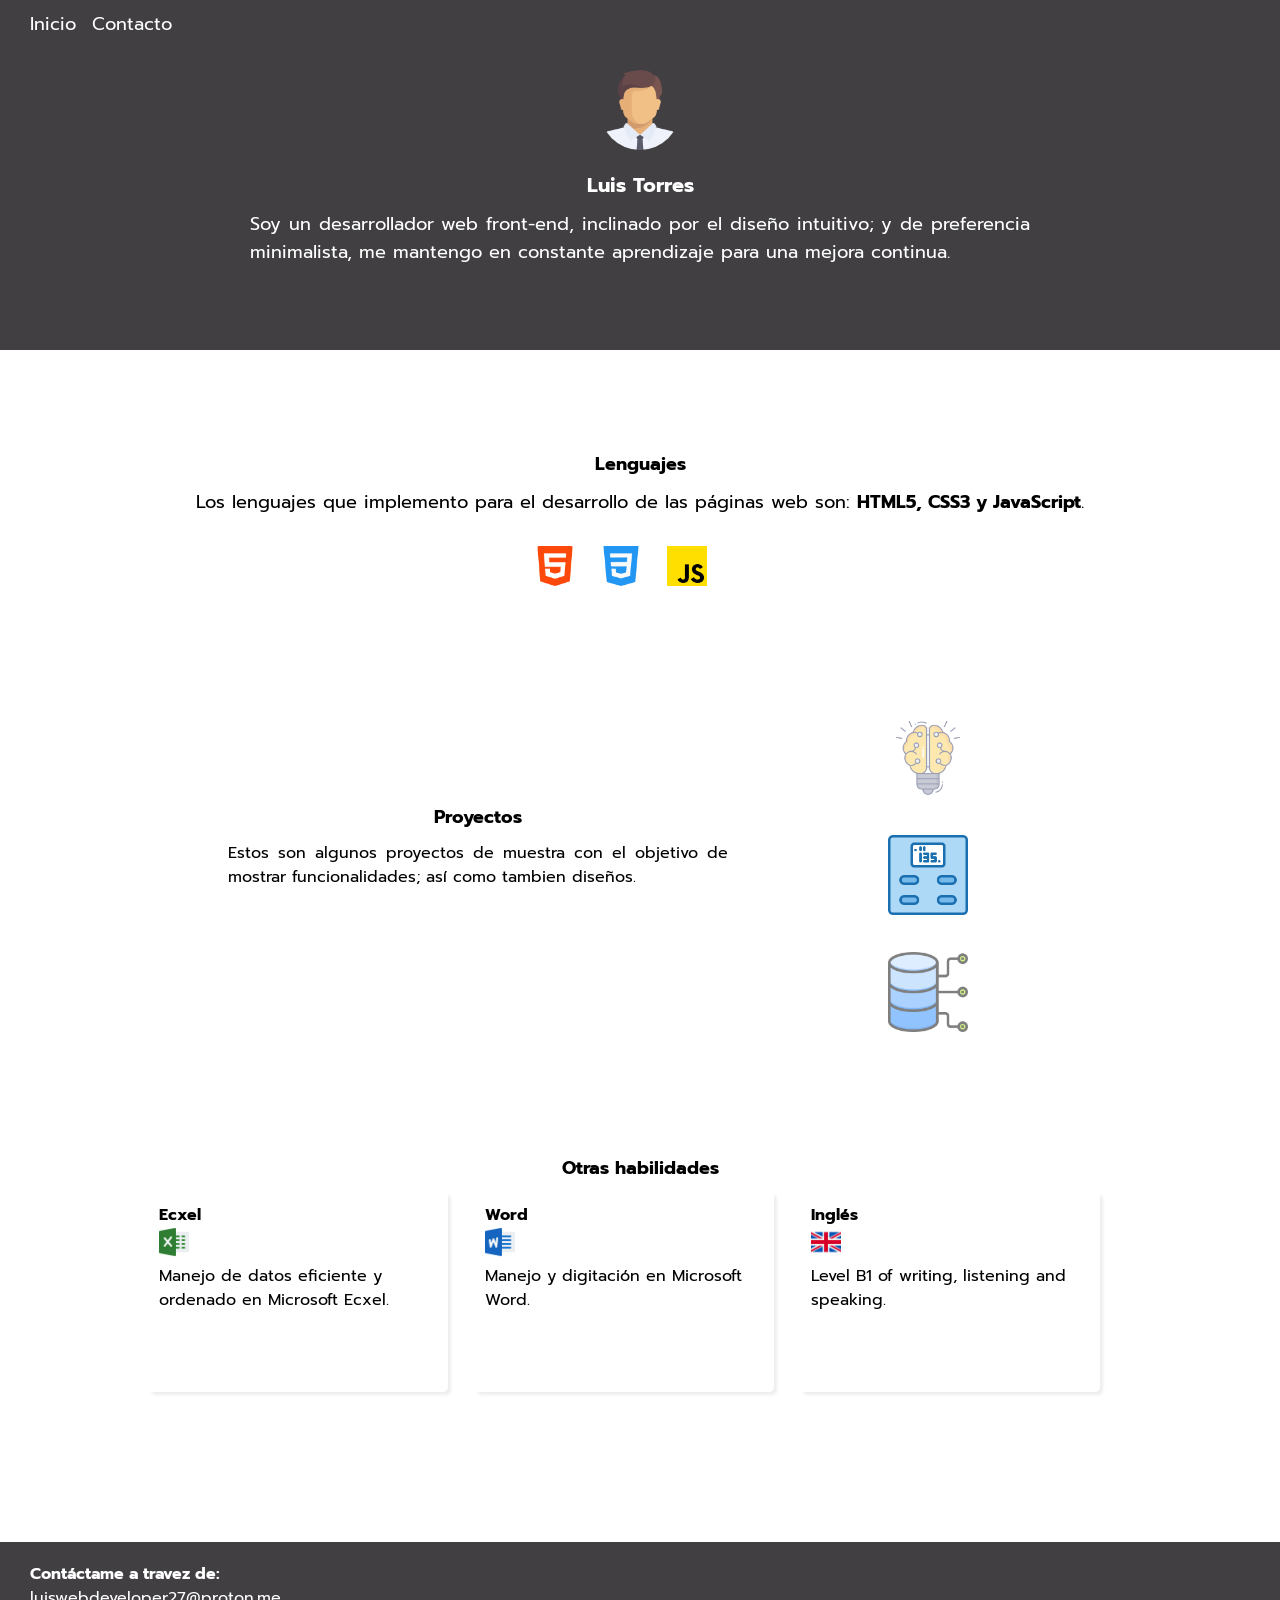
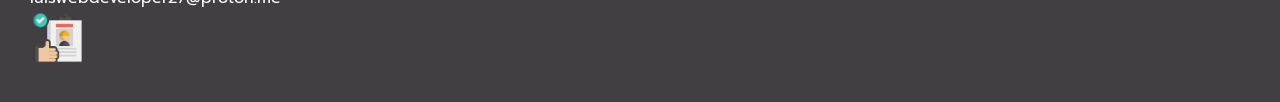
<file: index.html>
<!DOCTYPE html>
<html lang="en">

<head>
    <meta charset="UTF-8">
    <meta http-equiv="X-UA-Compatible" content="IE=edge">
    <meta name="viewport" content="width=device-width, initial-scale=1.0">
    <link rel="stylesheet" href="/estilos/main.css">
    <title>Luis Torres</title>
</head>

<body>
     <!--Cabecera-->
    <header class="header">
        <ol>
            <a href="#section-one">
                <li id="inicio">Inicio</li>
            </a>
            <a href="#icon">
                <li>Contacto</li>
            </a>
        </ol>
    </header>

     <!--Sección del Banner-->
    <section id="section-one">

        <div class="avatar">
            <img src="img/personaje.png" alt="">
        </div>

        <div class="description">
            <h1>Luis Torres</h1>
            <p>
                Soy un desarrollador web front-end, inclinado por el diseño intuitivo; y de preferencia minimalista, 
                me mantengo en constante aprendizaje para una mejora continua.
            </p>
        </div>

    </section>

    <!--Contenedor principal, contiene las secciones de lenguajes, proyectos y otras habilidades-->
    <div class="main-contenedor">
        <section class="sections">

            <div class="tecnologies">
                <h2>Lenguajes</h2>
                <p>Los lenguajes que implemento para el desarrollo de las páginas web son: <span> HTML5, CSS3 y JavaScript</span>.</p>
            </div>

            <div class="tegnologies-icons">
                <ol>
                    <li><img src="img/html icon.png" alt=""> </li>
                    <li><img src="img/css icon.png" alt=""></li>
                    <li><img src="img/js icon.png" alt=""></li>
                </ol>
            </div>

        </section>

        <section class="sections">

            <div class="description-proyects">
                <h2>Proyectos</h2>
                <p>Estos son algunos proyectos de muestra con el objetivo de mostrar funcionalidades; así como tambien diseños.
                </p>
            </div>

            <div class="apps">
                <ol>
                       <a href="/apps/sgrade/sgrade.html"><li><img class="app-null" src="img/SG.png" title="SmartGrade"></li></a>
                    
                    <a href="apps/imc/imc.html">
                       <li><img src="/img/imc.png" title="IMC calculator"></li>
                    </a>
                    
                       <li><img class="app-null" src="img/db.png" title="Local Database"></li> 
                </ol>
            </div>

        </section>


        <section class="sections">

            <h2>Otras habilidades</h2>
            <div class="others">
                <h3>Ecxel</h3>
                <img src="img/excel.png" class="others-icons">
                <p>Manejo de datos eficiente y ordenado en Microsoft Ecxel.</p>
            </div>

            <div class="others">
                <h3>Word</h3>
                <img src="img/word.png" class="others-icons">
                <p>Manejo y digitación en Microsoft Word.</p>
            </div>

            <div class="others">
                <h3>Inglés</h3>
                <img src="img/english.png" class="others-icons">
                <p>Level B1 of writing, listening and speaking. </p>
            </div>

        </section>

    </div>

        <!--Pié de página-->
    <footer class="footer">

        <div class="cv">
            <h5>Contáctame a travez de:</h5>
            <p>luiswebdeveloper27@proton.me</p>
            <img id="icon" src="img/cv.png" alt="">
        </div>

    </footer>
    
</body>

</html>
</file>
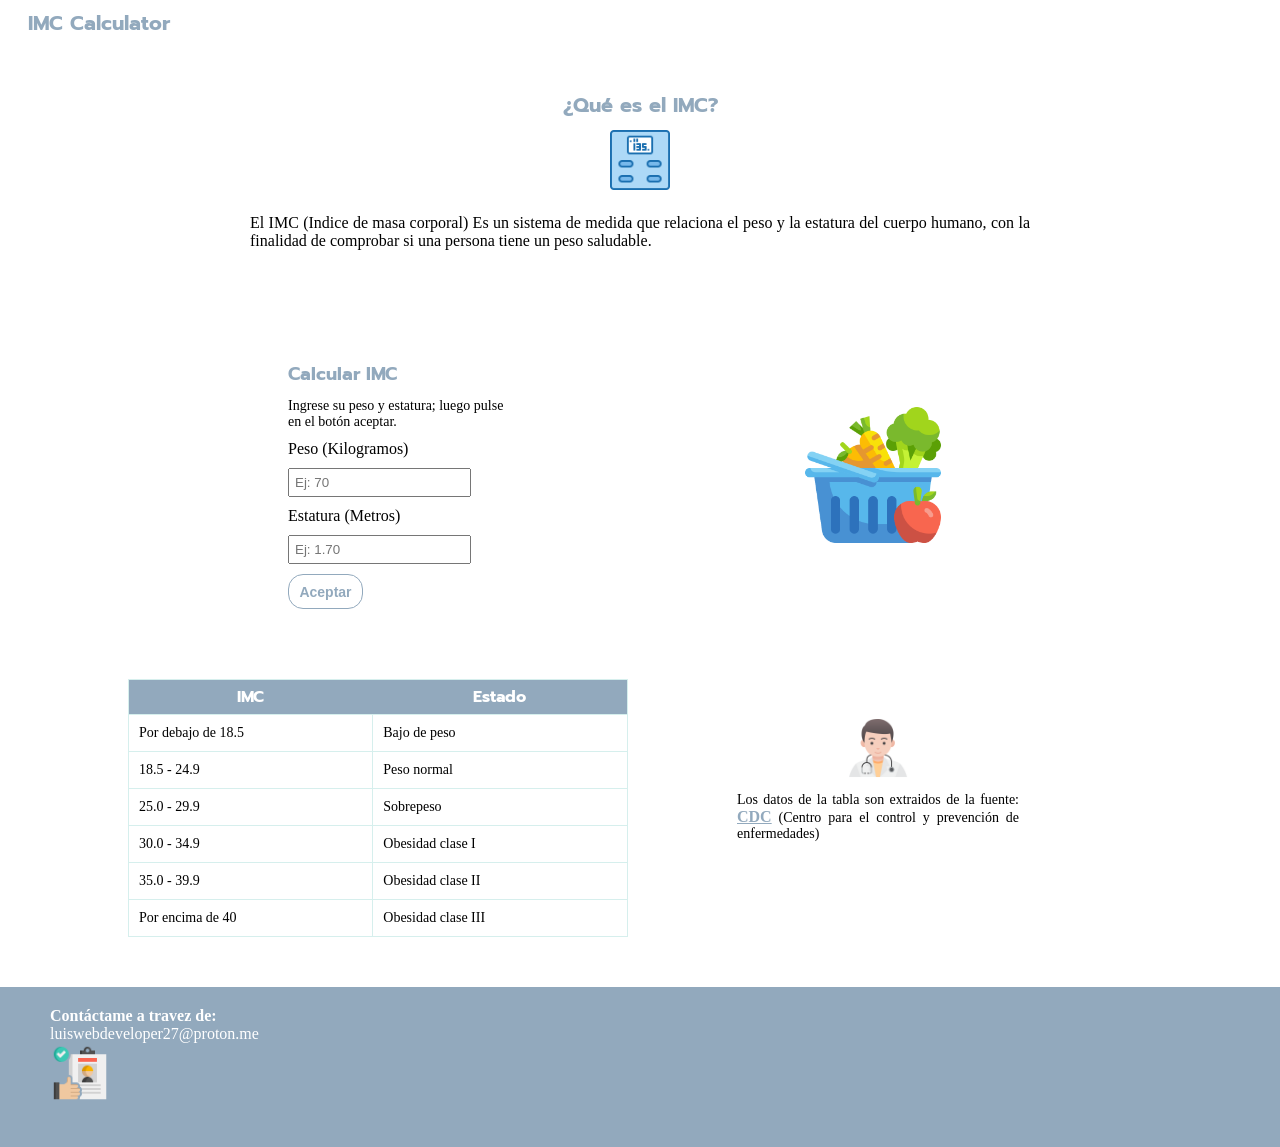
<file: apps/imc/imc.html>
<!DOCTYPE html>
<html lang="es">

<head>
    <meta charset="UTF-8">
    <meta http-equiv="X-UA-Compatible" content="IE=edge">
    <meta name="viewport" content="width=device-width, initial-scale=1.0">
    <link rel="stylesheet" href="imc.css">
    <title>IMC</title>
</head>


<body>
    <!--Cabecera-->
    <header class="header">
        <h1>IMC Calculator</h1>
    </header>

    <!--Contenedor principal-->
    <div class="main-contenedor">

        <!--Sección que contiene la presentación de la app-->
        <section class="main-section">
            <div class="div-info">

                <h2>¿Qué es el IMC?</h2>

                <div class="div-logo">
                    <img src="img/logo.png">
                </div>

                <p> El IMC (Indice de masa corporal) Es un sistema de medida que relaciona el peso y la estatura del
                    cuerpo humano, con la finalidad
                    de comprobar si una persona tiene un peso saludable.</p>

            </div>
        </section>

        <div class="app-contenedor">
            <h3>Calcular IMC</h3>
            <p>Ingrese su peso y estatura; luego pulse en el botón aceptar.</p>
            <form id="formulario">
                <label for="peso">Peso (Kilogramos)</label>
                <input id="fieldPeso" class="textField" type="number" name="peso" placeholder="Ej: 70">

                <br>

                <label for="estatura">Estatura (Metros)</label>
                <input id="fieldEstatura" class="textField" type="number" name="estatura" placeholder="Ej: 1.70">

                <br>
                <button id="miBoton" type="button">Aceptar</button>
            </form>
            <p class="info-app" id="info-one"></p>
            <p class="info-app" id="info-two"></p>
            <p id="mensaje"></p>

        </div>

        <div class="img">
            <img src="/apps/imc/img/fruits-and-vegetables.png" alt="">
        </div>

        <!--Contenedor de la tabla-->
        <div class="div-table">

            <table id="tabla">
                <tr>
                    <th>IMC</th>
                    <th>Estado</th>
                </tr>

                <tr>
                    <td>Por debajo de 18.5</td>
                    <td>Bajo de peso</td>
                </tr>

                <tr>
                    <td>18.5 - 24.9</td>
                    <td>Peso normal</td>
                </tr>

                <tr>
                    <td>25.0 - 29.9</td>
                    <td>Sobrepeso</td>
                </tr>

                <tr>
                    <td>30.0 - 34.9</td>
                    <td>Obesidad clase I</td>
                </tr>

                <tr>
                    <td>35.0 - 39.9</td>
                    <td>Obesidad clase II</td>
                </tr>

                <tr>
                    <td>Por encima de 40</td>
                    <td>Obesidad clase III</td>
                </tr>
            </table>

        </div>

        <!--Contenedor de la fuente de información de la tabla-->
        <div class="fuente">
            <div class="avatar-contenedor">
                <img src="/apps/imc/img/doctor.png" alt="">
            </div>
            <p>Los datos de la tabla son extraidos de la fuente: <a target="_blank"
                    href="https://www.cdc.gov/healthyweight/spanish/assessing/index.html">CDC</a> (Centro para el control y prevención de enfermedades)</p>
        </div>



    </div>

    <!--Pié de página-->
    <footer class="footer">
        <div class="cv">
            <h5>Contáctame a travez de:</h5>
            <p>luiswebdeveloper27@proton.me</p>
            <img id="icon" src="/img/cv.png" alt="">
        </div>
    </footer>

    <!--Enlace Javascript-->
    <script src="imc.js"></script>
</body>

</html>
</file>
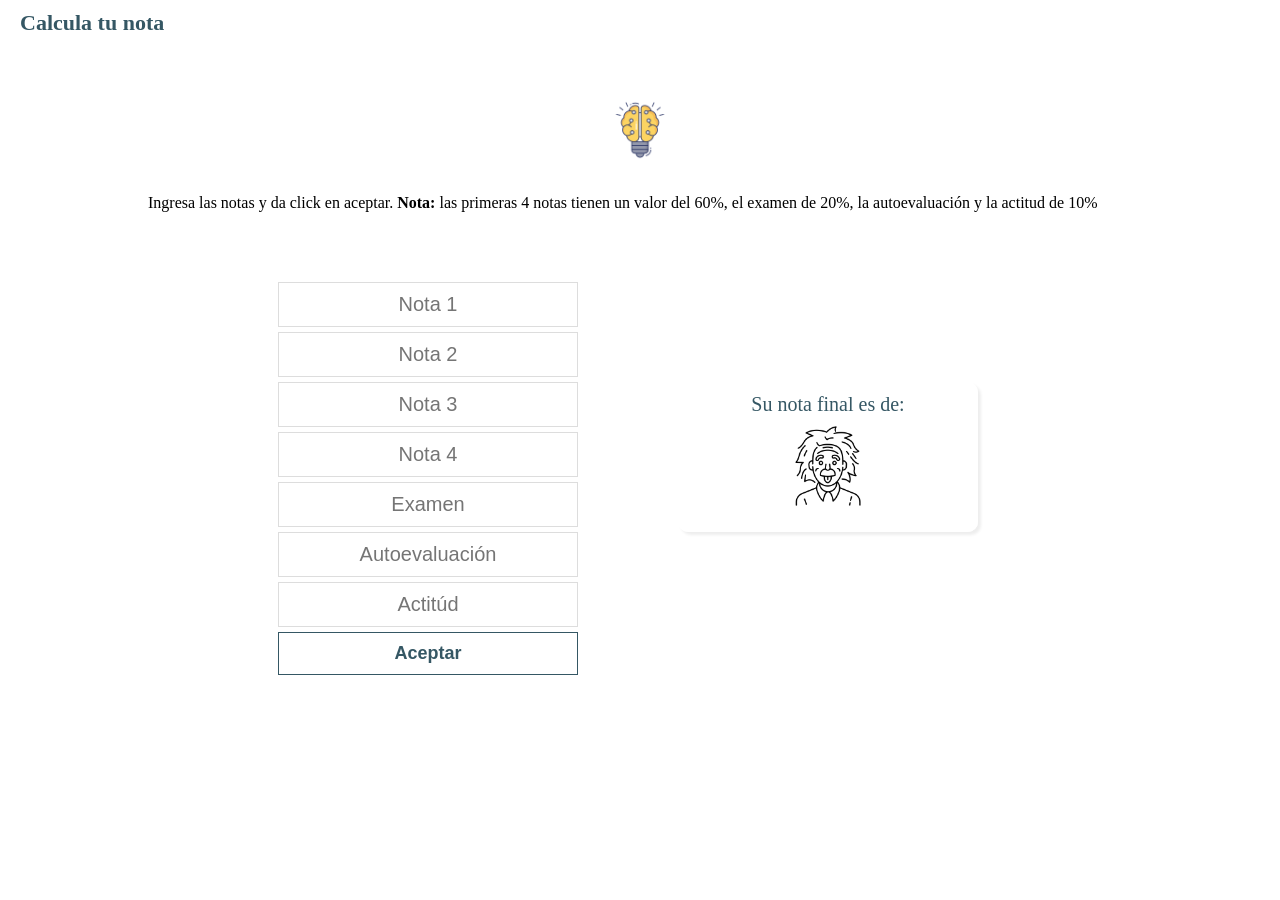
<file: apps/sgrade/calculator.html>
<!DOCTYPE html>
<html lang="en">

<head>
    <meta charset="UTF-8">
    <meta http-equiv="X-UA-Compatible" content="IE=edge">
    <meta name="viewport" content="width=device-width, initial-scale=1.0">
    <link rel="stylesheet" href="/apps/sgrade/style/calculator.css">
    <title>Calculator</title>
</head>

<body>

    <header class="header">
        <h1>Calcula tu nota</h1>
    </header>

    <div class="main-contenedor">

        <div class="logo-contenedor">
            <img src="/apps/sgrade/img/logo.png" alt="">

        </div>

        <div class="description">
            <p>Ingresa las notas y da click en aceptar. <span>Nota:</span> las primeras 4 notas tienen un valor del 60%,
                el examen de 20%, la autoevaluación y la actitud de 10%</p>
        </div>

        <div class="calculator-contenedor">

            <div class="tboxes">

                <form id="formulario">
                    <input type="text" required maxlength="3" placeholder="Nota 1" name="box1" id="box1">
                    <input type="text" required maxlength="3" placeholder="Nota 2" name="box2" id="box2">
                    <input type="text" required maxlength="3" placeholder="Nota 3" name="box3" id="box3">
                    <input type="text" required maxlength="3" placeholder="Nota 4" name="box4" id="box4">
                    <input type="text" required maxlength="3" placeholder="Examen" name="box5" id="box5">
                    <input type="text" required maxlength="3" placeholder="Autoevaluación" name="box6" id="box6">
                    <input type="text" required maxlength="3" placeholder="Actitúd" name="box7" id="box7">

                    <div class="boton-contenedor">
                        <button id="miBoton" type="button">Aceptar</button>
                    </div>
                </form>
            </div>


        </div>

        <div class="mensaje">
            <p id="muestra">Su nota final es de:</p>
            <div class="calculo" id="calculo">
                <img src="/apps/sgrade/img/einstein.png">
            </div>
        </div>
    </div>

    <script src="/apps/sgrade/calculator.js"></script>
</body>

</html>
</file>
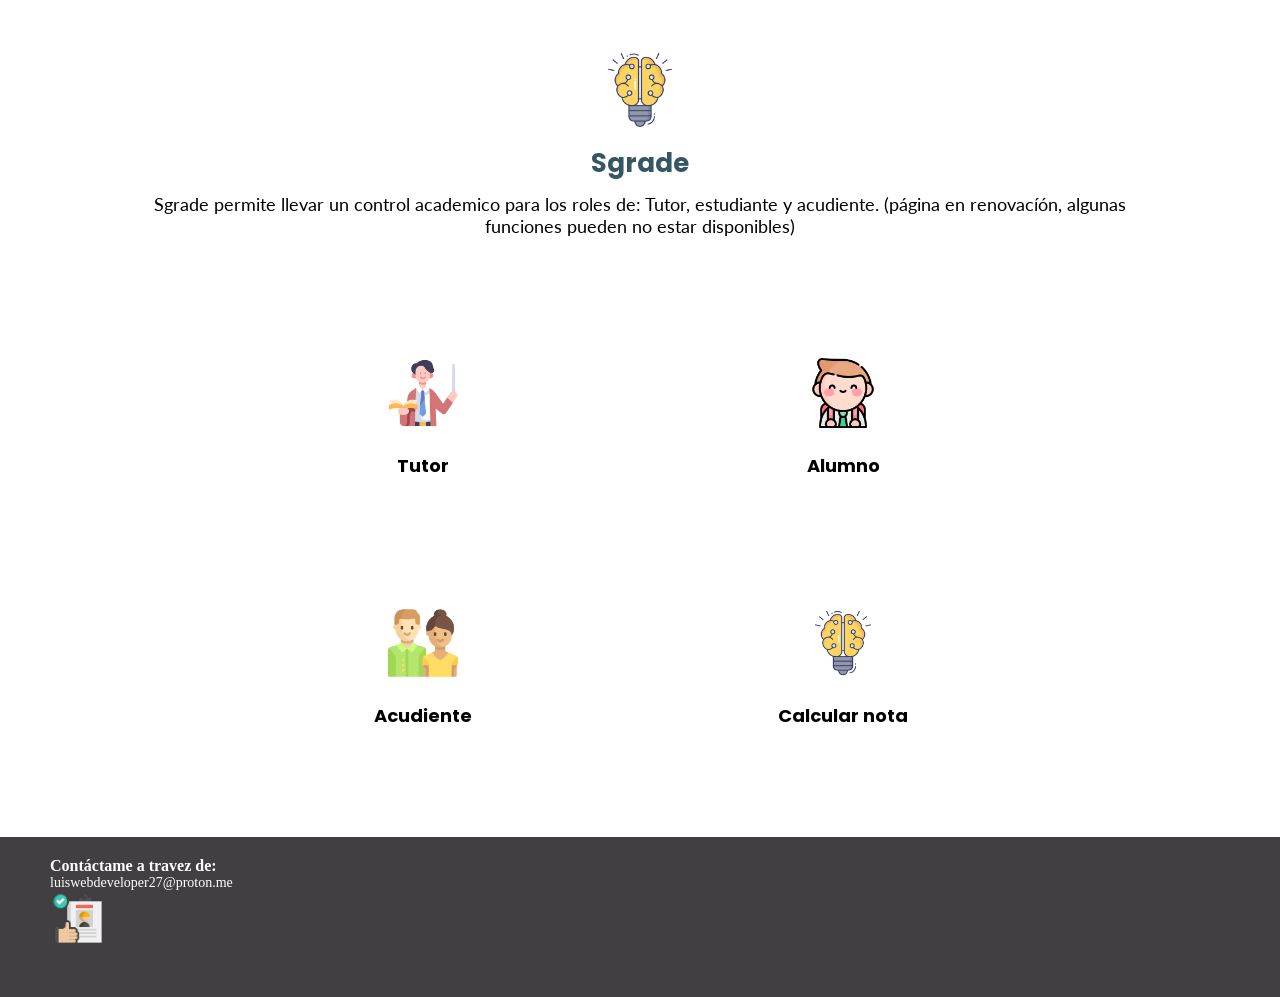
<file: apps/sgrade/sgrade.html>
<!DOCTYPE html>
<html lang="en">

<head>
    <meta charset="UTF-8">
    <meta http-equiv="X-UA-Compatible" content="IE=edge">
    <meta name="viewport" content="width=device-width, initial-scale=1.0">
    <link rel="stylesheet" href="/apps/sgrade/style/style.css">
    <title>Sgrade</title>
</head>

<body>
    <div class="main-contenedor">
        
        <section class="section">
            
            <div class="logo-contenedor">
                <img src="/apps/sgrade/img/logo.png">
            </div>
            <h1>Sgrade</h1>

            <div class="description-contenedor" >
                <p>Sgrade permite llevar un control academico para los roles de: Tutor, estudiante y acudiente. (página en renovacíón, algunas funciones pueden no estar disponibles)</p>
            </div>
        </section>

        <section class="section">
            <div class="user">
                <div class="avatar-contenedor">
                    <img src="/apps/sgrade/img/teacher.png">
                </div>
                <h3>Tutor</h3>
            </div>

            <div class="user">
                <div class="avatar-contenedor">
                    <img src="/apps/sgrade/img/student.png">
                </div>
                <h3>Alumno</h3>
            </div>

            <div class="user">
                <div class="avatar-contenedor">
                    <img src="/apps/sgrade/img/parents.png">
                </div>
                <h3>Acudiente</h3>
            </div>

          <a href="/apps/sgrade/calculator.html"><div class="user">
                <div class="avatar-contenedor">
                    <img src="/apps/sgrade/img/logo.png">
                </div>
                <h3>Calcular nota</h3>
            </div></a>
        </section>

    </div>

            <!--Pié de página-->
            <footer class="footer">

                <div class="cv">
                    <h5>Contáctame a travez de:</h5>
                    <p>luiswebdeveloper27@proton.me</p>
                    <img id="icon" src="/apps/sgrade/img/cv.png" alt="">
                </div>
            </footer>

    
</body>
</html>
</file>
<file: estilos/main.css>
@import url('https://fonts.googleapis.com/css2?family=Prompt&display=swap');

* {
    margin: 0px;
    padding: 0px;
    box-sizing: border-box;
    font-family: 'Prompt', sans-serif;
}

h5 {
    color: white;
    font-size: 16px;
}

h1{
    text-align: center;
    font-size: 22px;
    color: white;
    font-family: 'Prompt', sans-serif;
    
}
h2 {
    margin-bottom: 10px;
    text-align: center;
    font-size: 22px;
    font-family: 'Prompt', sans-serif;
}

h3{
    font-size: 16px;
}

a{
    text-decoration: none;
    color: white;
}

span{
    font-weight: bold;
}


.main-contenedor {
    width: 1024px;
    height: auto;
    margin: 0px auto;
}

.header {
    background-color: #413F42;
    width: 100%;
    height: 50px;
    margin-bottom: 50px;
    position: fixed;
}

#inicio{
    margin-left: 30px;
}

.header li{
    list-style: none;
    display: inline-block;
    padding-top: 10px;
    font-size: 18px;
    color: white;
    margin-left: 10px;
    
}

.header a{
    text-decoration: none;
}

.sections {
    width: inherit;
    height: auto;
    margin-bottom: 100px;
    float: left;
    clear: both;
}

#section-one {
    width: 100%;
    height: 350px;
    background-color: #413F42;
    padding-top: 50px;
    margin-bottom: 100px;
}

.description {
    width: 800px;
    height: 100px;
    margin: auto;
    margin-bottom: 20px;
}

.description p {
    font-size: 18px;
    padding: 10px;
    text-align: center;
    text-align: justify;
    color: white;
    
}

.avatar {
    border-radius: 50%;
    width: 80px;
    height: 80px;
    margin: 20px auto;
    margin-bottom: 20px;
}

.avatar img {
    width: inherit;
    height: inherit;
    border-radius: inherit;
}

.tecnologies {
    width: 1000px;
    height: auto;
    margin: auto;
}

.tecnologies p {
    text-align: center;
    font-size: 18px;
    margin-bottom: 20px;
}

.tegnologies-icons {
    width: 230px;
    margin: auto;
}

.tegnologies-icons img {
    width: 40px;
    height: 40px;

}

.tegnologies-icons li {
    list-style: none;
    text-align: center;
    padding: 10px;
    display: inline-block;

}

.description-proyects {
    width: 500px;
    height: 100px;
    float: left;
    margin: 100px 100px;
}

.description-proyects p {
    text-align: center;
    text-align: justify;
   
}

.apps {
    width: 200px;
    height: auto;
    float: left;
}


.apps img {
    width: 80px;
    height: 80px;
    transition: all ease-in-out 0.3s;
    
}

.apps .app-null{
    opacity: 0.5;
    cursor:default;
}

.apps a{
    color: black;
    text-align: center;
}

.apps li {
    list-style: none;
    text-align: center;
    padding: 15px;
    cursor: pointer;
}

.others{
    border: 1px solid white;
    width: 300px;
    height: 200px;
    display: inline-block;
    border-radius: 5px;
    box-shadow: 3px 3px 3px #EEEEEE;
    transition: all ease-in-out 0.3s;
    padding: 10px;
}

.others:hover{
    transform: scale(104%);
}

.others:first-child{
    margin-left: 50px;
}

.others:not(first-child){
    margin-left: 20px;
}

.others-icons{
    width: 30px;
    height: auto;   
}

.cv {
    width: 300px;
    height: auto;
    margin: 20px 30px;
}

.cv img {
    width: 60px;
    height: auto;
}

.footer {
    background-color: #413F42;
    width: 100%;
    height: 160px;
    float: left;
    clear: both;
}

.footer p {
    color: white;
}

/* diseño responsivo laptop*/

@media screen and (max-width:1440px){

    h1{
        font-size: 20px;  
    }
    h2 {
        font-size: 18px;
    }
    
    .apps img {
    width: 80px;
    height: auto;
    transition: all ease-in-out 0.3s;
    
    }
    
    .cv {
        width: 300px;
        height: auto;
        margin: 20px 30px;
    }
    
    .cv img {
        width: 55px;
        height: auto;
    }
    
    .footer {
        background-color: #413F42;
        width: 100%;
        margin-top: 50px;
        height: 160px;
        float: left;
        clear: both;
    }
}

@media screen and (max-width : 854px) {
    
    #inicio{
    margin-left: 20px;
    }
 
    h1{
        font-size: 20px;
    }

    h2 {
        font-size: 18px;
    }

    h3{
        font-size: 16px; 
    }
    
    h5{
        font-size: 14px;
    }

    .main-contenedor {
        width: 100%;
    }

    .header{
        height: 40px;
        
    }
    
    .header li {
        padding:8px 2px;
        font-size: 16px;
        margin-left: 10px;
    }
 
    #section-one {
        margin-bottom: 50px;
    }

    .avatar {
        width: 80px;
        height: 80px;
    }
    
    .avatar img {
        width: inherit;
        height: inherit;
        border-radius: inherit;
    }

    .description {
        width: 90%;
        height: auto;
        margin: auto;
        margin-bottom: 20px;
    }
    
    .description p {
        font-size: 15px;
        padding: 5px;
    }

    .sections {
        margin-bottom: 40px;
        float: left;
        clear: both;
    }
    
    .tecnologies {
        width: 90%;
    }
    
    .tecnologies p {
        text-align: center;
        text-align: justify;
        font-size: 15px;
    }
    
    .tegnologies-icons {
        width: 80%;
        margin: auto;
    }

    .tegnologies-icons li{
        display: block;
        padding: 15px;
    }
    
    .tegnologies-icons img {
        width: 35px;
        height: 35px;
    }
    
    .description-proyects {
        width: 90%;
        height: auto;
        float: left;
        margin: 0px 20px;
       
    }
    
    .description-proyects p {
        font-size: 15px;
    }
    
    .apps {
        width: 90%;
        height: auto;
        margin-left: 20px;
    }
    
    .apps img {
        width: 70px;
        height: 70px;
        opacity: 1;
    }
    
    .apps .app-null{
        opacity: 0.5;
        cursor:default;
    }

  
    .others{
        display: block;
        width: 90%;
        height: 150px;
    }

    .others:not(last-child){
        margin-bottom: 15px;
    }

    .others p{
        font-size: 16px;
    }
    
    
    .others-icons{
        width: 25px;
        height: auto;  
        margin: auto; 
    }

    .others:hover{
        transform: none;
    }
    
    .cv {
        width: 300px;
        height: auto;
        margin: 0px 10px;
        padding: 10px;
    }

    .cv img {
        width: 30px;
        height: auto;
    }

    .footer {
        width: 100%;
        height: 110px;
        margin-top: 20px;
    }

    .footer p {
        font-size: 14px;
        color: white;
    }
}
</file>
<file: apps/imc/imc.css>
@import url('https://fonts.googleapis.com/css2?family=Prompt&display=swap');

* {
    margin: 0px;
    padding: 0px;
    box-sizing: border-box;
}

#mensaje {
    text-align: center;
    font-size: 18px;
    margin-top: 10px;
    color: #92A9BD;
    font-family: 'Prompt', sans-serif;
    text-decoration: underline 2px #92A9BD;
}

.info-app {
    font-family: 'Prompt', sans-serif;
    
}

a {
    font-size: 16px;
    color: #92A9BD;
    text-decoration: underline;
    cursor: pointer;
    font-weight: bold;
}

h1 {
    font-size: 20px;
    margin-left: 20px;
    padding: 8px;
    font-family: 'Prompt', sans-serif;
    color: #92A9BD;
}

h2 {
    text-align: center;
    font-size: 20px;
    font-family: 'Prompt', sans-serif;
    margin-bottom: 10px;
    color: #92A9BD;
}

h3 {
    font-size: 18px;
    font-family: 'Prompt', sans-serif;
    margin-bottom: 10px;
    color: #92A9BD;
}

h5 {
    font-size: 16px;
    color: white;
}

.header {
    background-color: white;
    width: 100%;
    height: auto;
    position: fixed;
}

.main-section {
    padding-top: 80px;
    width: 100%;
    height: 300px;
}

.div-info {
    width: 800px;
    height: auto;
    margin: auto;
    padding: 10px;
}

.div-logo,
img {
    width: 60px;
    height: auto;
    margin: auto;
    margin-bottom: 10px;
}

.div-info p {
    text-align: center;
    text-align: justify;
    font-size: 16px;
}

.main-contenedor {
    width: 1024px;
    height: auto;
    margin: auto;
}

.app-contenedor {
    width: 250px;
    height: auto;
    padding: 10px;
    margin: 50px 150px;
    margin-bottom: 20px;
    float: left;
    
}

.app-contenedor p{
    font-size: 14px;
    margin-top: 5px;
    margin-bottom: 10px;
    
    
}

.img{
 
    float: left;
    width: 150px;
    height: 150px;
    margin-left: 120px;
    margin-top: 100px;
}

.img img{
    width: inherit;
    height: auto;
   
}


input {
    padding: 5px;
    margin-top: 10px;
    margin-bottom: 10px
}

button {
    border: 1px solid #92A9BD;
    border-radius: 15px;
    width: 75px;
    height: 35px;
    font-size: 14px;
    margin-bottom: 10px;
    font-weight: bold;
    background-color: white;
    color: #92A9BD;
    transition: 0.3s ease-in-out;
}

button:hover {
    background-color: #92A9BD;
    color: white;
}

.div-table {
    width: 500px;
    height: auto;
    margin-top: 20px;
    float: left;
}

table,
td,
tr {
    border: 1px solid #D6EFED;
    width: 500px;
    padding: 10px;
    border-collapse: collapse;
    font-size: 14px;
}

th {
    border-collapse: collapse;
    font-size: 16px;
    padding: 5px;
    font-family: 'Prompt', sans-serif;
    background-color: #92A9BD;
    color: white;
}

.fuente {
    border: 1px solid white;
    width: 300px;
    height: auto;
    padding: 8px;
    float: left;
    margin: 50px 100px;
    transition: 0.5s ease-in-out;
}

.fuente p{
    font-size: 14px;
    text-align: center;
    text-align: justify;
}

.fuente:hover {
    border-radius: 5px;
    box-shadow: 5px 5px 5px #EEEEEE;
    transform: scale(102%);
}

.avatar-contenedor {
    width: 60px;
    height: auto;
    margin: auto;
}

.avatar-contenedor img {
    width: inherit;
    height: auto;
}

.cv {
    width: 300px;
    height: auto;
    margin: 20px 50px;
}

.cv p {
    color: white;
}

.cv img {
    width: 60px;
    height: auto;
}

.footer {
    background-color: #92A9BD;
    width: 100%;
    height: 160px;
    float: left;
    clear: both;
    margin-top: 50px;

}

.footer p {
    color: white;
}

.bg-green{
    background-color: #C0EDA6;
    color: white;
    font-weight: bolder;
}

.bg-red{
    background-color: #FFA1A1;
    color: white;
    font-weight: bolder;
}

@media screen and (max-width : 854px) {

    .img{
        display: none;
    }

    #mensaje{
        font-size: 16px;
        
    }

    a{
        font-size: 14px;
    }

    h1 {
        margin-left: 10px;
        font-size: 16px;
        color: #92A9BD;
    }

    h2 {
        font-size: 16px;
    }

    .h3 {
        font-size: 16px;
    }

    h5 {
        font-size: 14px;
    }

    .header {
        background-color: white;
        width: 100%;
        height: auto;
        position: fixed;
    }

    .main-section {
        padding-top: 50px;
    }

    .main-contenedor {
        width: 100%;
    }

    .div-info {
        width: 90%;
    }

    .div-info p {
        font-size: 15px;
        text-align: center;
        text-align: justify;
    }

    .div-logo,
    img {
        width: 55px;
    }

    .app-contenedor {
        border: 1px solid #EEEEEE;
        border-radius: 10px;
        width: 90%;
        height: auto;
        padding: 10px;
        margin: auto;
        margin-top: 10px;
        margin-bottom: 20px;
        float: none;
    }

    button {
        width: 80px;
        height: 30px;
        font-size: 14px;
        transition: none;
    }

    input {
        width: 100px;
        padding: 5px;
        margin-bottom: 0px;
        margin-top: 5px;
        display: block;
    }

    .div-table {
        width: 100%;
        margin-top: 5px;
    }

    table,
    tr{
        width: 90%;
       
    }

    td,th{
        width: 30px;
        font-size: 14px;
        padding: 10px;
        font-size: 14px;
        text-align: center;
    }

    table {
        height: 80px;
        margin: auto;
    }

    .fuente {
        width: 90%;
        margin: 50px 20px;
        transition: none;
        border-radius: 5px;
        box-shadow: 5px 5px 5px #EEEEEE;
    }
    .fuente p{
        font-size: 14px;
    }

    .fuente:hover {
        transform: none;
    }

    .avatar-contenedor {
        width: 50px;
    }

    .cv {
        width: 300px;
        height: auto;
        margin: 0px 10px;
        padding: 10px;
    }

    .cv img {
        width: 30px;
        height: auto;
    }

    .footer {
        width: 100%;
        height: 110px;
        margin-top: 20px;
    }

    .footer p {
        font-size: 14px;
        color: white;
    }

}
</file>
<file: apps/sgrade/style/calculator.css>
*{
    margin: 0px;
    padding: 0px;
    box-sizing: border-box;
}

.header{
    background-color: white;
    width: 100%;
    height: 35px;
    position: fixed;
}

.main-contenedor{
    width: 1024px;
    height: auto;
    margin: auto;
    padding-top: 50px;
}

h1{
    font-size: 22px;
    color: #355764;
    margin-left: 20px;
    padding: 10px 0px;
}

.logo-contenedor{
    width: 60px;
    height: auto;
    margin: 50px auto;
    margin-bottom: 10px;
}

.logo-contenedor img{
    width: inherit;
}

.description{
    width: inherit;
    padding: 20px;
}

p{
    text-align: center;
    text-align: justify;
    font-size: 16px;
}

.calculator-contenedor{
    width: 300px;
    height: auto;
    margin-top: 50px;
    margin-left: 150px;
    float: left;  
}

.tboxes{
    width: inherit;
}

#formulario{
    width: inherit;
}

.tboxes input{
    width: inherit;
    padding: 10px;
    margin-bottom: 5px;
    font-size: 20px;
    text-align: center;
    border: 1px solid #DDDDDD;
}

button{
    border: 1px solid #355764;;
    width: 300px;
    padding: 10px;
    font-size: 18px;
    background-color: white;
    color: #355764;
    font-weight: bolder;
    transition: all ease-in-out 0.3s;
}

button:hover{
    background-color: #355764;
    color: white;
}

.mensaje{
    border: 1px solid white;
    border-radius: 10px;
    box-shadow: 3px 3px 3px #EEEEEE;
    width: 300px;
    height: 150px;
    margin-top: 150px;
    margin-left: 100px;
    float: left; 
}

.calculo{
    width: 80px;
    height: auto;
    margin: auto;
}

.calculo img{
    width: inherit;
    height: inherit;
}

#muestra{
    text-align: center;
    margin-top: 10px;
    font-size: 20px;
    color: #355764;
}

#calculo{
    text-align: center;
    margin: 10px auto;
    font-weight: bolder;
    font-size: 26px;
    color: #355764;
}

span{
    font-weight: bolder;
}

/*Diseño responsivo telefonos*/

@media screen and (max-width:854px){

    .header{
        height: 35px;
    }
    
    .main-contenedor{
        width: 100%;
        padding-top: none;
    }
    
    h1{
        font-size: 16px;
        color: #355764;
        margin-left: 10px;
        padding: 5px 0px;
    }
    
    .logo-contenedor{
        width: 60px;
        height: auto;
        margin: 0px auto;
    }
    
    p{
        text-align: center;
        text-align: justify;
        font-size: 14px;
    }
    
    .calculator-contenedor{
        width: 150px;
        height: auto;
        margin: 50px auto; 
        margin-bottom: 30px; 
        float: none;
    }
    
    .tboxes{
        width: inherit;
    }
    
    .tboxes input{
        width: inherit;
        padding: 10px;
        margin-bottom: 5px;
        font-size: 16px;
        text-align: center;
        border: 1px solid #DDDDDD;
    }
    
    button{
        border: 1px solid #355764;
        border-radius: 20px;
        width: 150px;
        padding: 10px;
        font-size: 16px;
        background-color: white;
        color: #355764;
        font-weight: normal;
        transition: all ease-in-out 0.3s;
    }
    
    button:hover{
        background-color: #355764;
        color: white;
    }

    .mensaje{
        box-shadow: none;
        width: 200px;
        height: 100px;
        margin-left: 0px;
        margin: auto;
        float: none; 
    }
    
    #muestra{
        text-align: center;
        margin-top: 10px;
        font-size: 14px;
        color: #355764;
        font-weight: bold;
    }
    
    .calculo{
        width: 50px;
        height: auto;
        margin: auto;
    }

    #calculo{
        text-align: center;
        margin: 10px auto;
        font-size: 16px;
        font-weight: normal;
        color: #355764;
        font-weight: bold;
    }

}
</file>
<file: apps/sgrade/style/style.css>
@import url('https://fonts.googleapis.com/css2?family=Poppins:wght@300&display=swap');
@import url('https://fonts.googleapis.com/css2?family=Lato&display=swap');

*{
    margin: 0px;
    padding: 0px;
    box-sizing: border-box;
}

a{
    color: black;
    text-decoration: none;
}

.main-contenedor{
    width: 1024px;
    height: auto;
    margin: 50px auto;
    clear: both;
}

.section{ 
    width: inherit;
    height: auto;
    margin-top: 50px;
}

.logo-contenedor{  
    width: 80px;
    height: auto;
    margin: 10px auto;
}

.logo-contenedor img{
    width: inherit;
    height: auto;
}

.description-contenedor{  
    width: inherit;
    height: auto;
}

.description-contenedor p{
    font-size: 18px;
    text-align: center;
    font-family: 'Lato', sans-serif;
}

.user{
    border: 1px solid white;
    width: 250px;
    height: 200px;
    margin-top: 50px;
    transition: all 0.4s ease-in-out;
    float: left;
    
}

.user:hover{ 
    transform: scale(105%);
    border-radius: 10px;
    box-shadow: 5px 5px 5px #EEEEEE;
    cursor: pointer;
    color: #355764;
}

.user:not(last-child){
    margin-left: 170px;
}

.avatar-contenedor{ 
    width: 70px;
    height: auto;
    margin: 20px auto;
}

.avatar-contenedor img{
    width: inherit;
    height: auto;
}

h1{
    font-size: 26px;
    text-align: center;
    color: #355764;
    margin-bottom: 10px;
    font-family: 'Poppins', sans-serif;
}

h3{
    font-size: 18px;
    text-align: center;
    font-family: 'Poppins', sans-serif;
}

h5{
    font-size: 16px;
    color: white;
}

.cv {
    width: 300px;
    height: auto;
    margin: 20px 50px;
}

.cv img {
    width: 55px;
    height: auto;
}

.footer {
    background-color: #413F42;
    width: 100%;
    margin-top: 50px;
    height: 180px;
    float: left;
    clear: both;
}

.footer p {
    color: white;
    
}

/* diseño responsivo laptop*/

@media screen and (max-width:1440px){
    .cv {
        width: 300px;
        height: auto;
        margin: 20px 50px;
    }
    
    .cv img {
        width: 55px;
        height: auto;
    }
    
    .footer {
        background-color: #413F42;
        width: 100%;
        margin-top: 50px;
        height: 160px;
        float: left;
        clear: both;
    }

    .footer p {
       font-size: 14px;
        
    }
}

/* diseño responsivo smartphones*/

@media screen and (max-width:854px){

    .main-contenedor{
        width: 100%;
        height: auto;
        margin: 0px auto;
    }
    
    .section{ 
        width: inherit;
        height: auto;
        margin-top: 50px;
    }
    
    .logo-contenedor{  
        width: 60px;
        height: auto;
        margin: 10px auto;
    }
    
    .logo-contenedor img{
        width: inherit;
        height: auto;
    }
    
    .description-contenedor{  
        width: 90%;
        height: auto;
        margin: auto;
    }
    
    .description-contenedor p{
        font-size: 16px;
        text-align: center;
        text-align: justify;
        font-family: 'Lato', sans-serif;
    }
    
    .user{
        border: 1px solid white;
        display: block;
        width: 300px;
        height: 150px;
        margin: auto;
        border-radius: 10px;
        box-shadow: 3px 3px 3px #EEEEEE;
        cursor: pointer;
        float: none;
    }
    
    .user:hover{
        transition: none;
        transform: none;
    }
    
    .user:not(last-child){
        margin: 20px auto;
    }
    
    .avatar-contenedor{ 
        width: 60px;
        height: auto;
        margin: 20px auto;
    }
    
    .avatar-contenedor img{
        width: inherit;
        height: auto;
    }
    
    h1{
        font-size: 22px;
        text-align: center;
        color: #355764;
        margin-bottom: 10px;
        font-family: 'Poppins', sans-serif;
    }
    
    h3{
        font-size: 14px;
        text-align: center;
        font-family: 'Poppins', sans-serif;
    }

    h5{
        font-size: 12px;
    }

    .cv {
        width: 300px;
        height: auto;
        margin: 0px 5px;
        padding: 10px;
    }

    .cv img {
        width: 30px;
        height: auto;
    }

    .footer {
        width: 100%;
        height: 110px;
        margin-top: 20px;
    }

    .footer p {
        font-size: 12px;
        color: white;
    }
}
</file>
